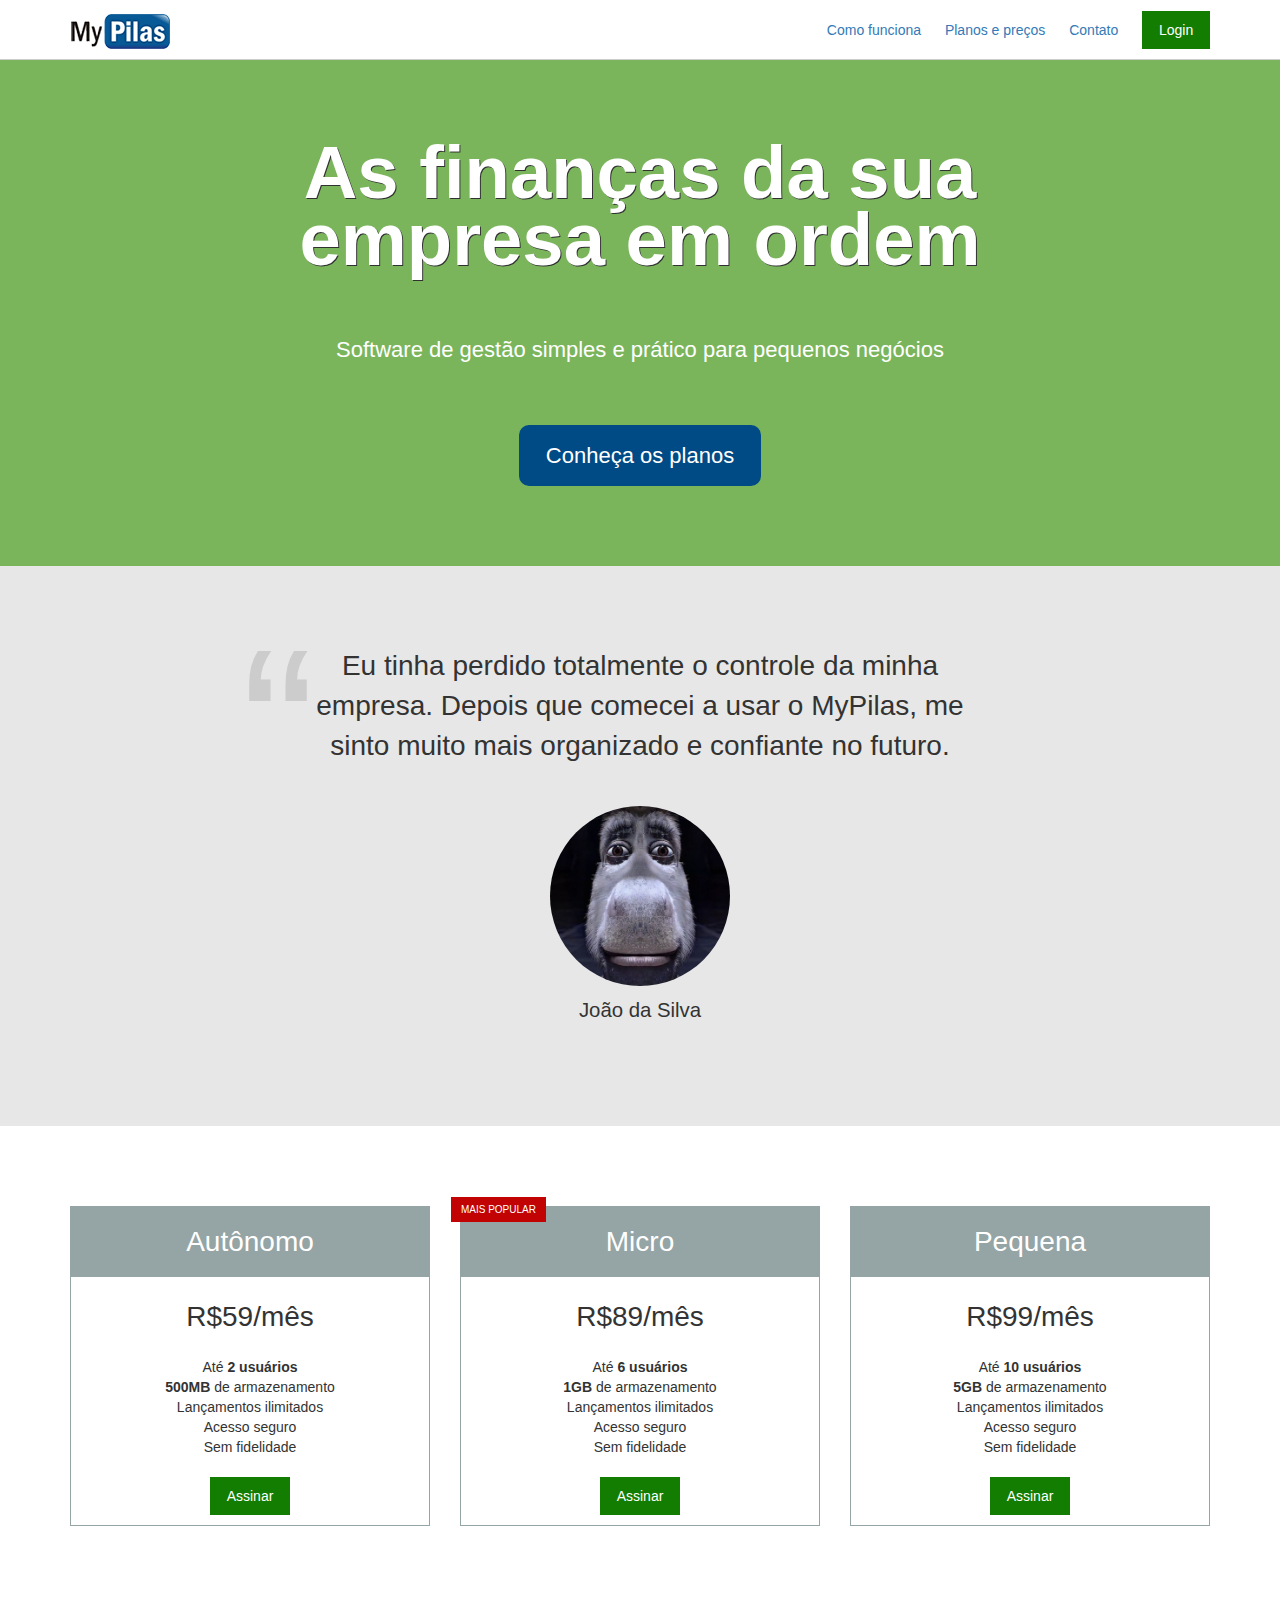
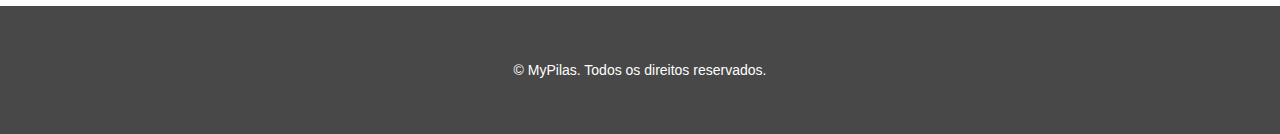
<file: index.html>
<!DOCTYPE html>
<html lang="pt-BR">
  <head>
    <meta charset="utf-8">
    <meta name="viewport" content="width=device-width, initial-scale=1">

    <title>MyPilas</title>

    <link rel="stylesheet" href=CSS/bootstrap-grid-prj.css>
    <link rel="stylesheet" href=CSS/base.css>
    <link rel="stylesheet" href="CSS/layout.css">
    <link rel="stylesheet" href="CSS/componentes.css">
  </head>
  <body>

    <header class="layout-cabecalho  layout-cabecalho--home">
      <div class="container">

        <nav class="navegacao">
          <img src="./imagens/logo.png" width="100" height="35" alt="MyPilas">

          <div class="navegacao__menu">
            <button class="botao-chaveador"></button>

            <ul class="menu">
              <li class="menu__item">
                <a href="#">Como funciona</a>
              </li>
              <li class="menu__item">
                <a href="#planos">Planos e preços</a>
              </li>
              <li class="menu__item">
                <a href="#">Contato</a>
              </li>
              <li class="menu__item  menu__item--botao">
                <a href="#" class="botao  botao--login">Login</a>
              </li>
            </ul>
          </div>
        </nav>
      </div>
    </header>

    <section class="layout-chamada">
      <div class="container">

        <div class="chamada">
          <h1 class="chamada__titulo">As finanças da sua empresa em ordem</h1>
          <p class="chamada__subtitulo">Software de gestão simples e prático para pequenos negócios</p>

          <div class="chamada__acao">
            <a href="#planos" class="botao  botao--principal">Conheça os planos</a>
          </div>
        </div>

      </div>
    </section>

    <div class="layout-depoimento">
      <div class="container">
        
        <div class="depoimento">
          <blockquote>
            Eu tinha perdido totalmente o controle da minha empresa.
            Depois que comecei a usar o MyPilas, me sinto muito mais organizado e confiante no futuro.
          </blockquote>

          <div class="depoimento__autor">
            <img src="./imagens/joao-da-silva.PNG" width="180" height="180" alt="João da Silva">
            <p>João da Silva</p>
          </div>
        </div>

      </div>
    </div>

    <div id="planos" class="layout-planos">
      <div class="container">
        <div class="row">
          <div class="col-sm-4">

            <article class="plano">
              <h2 class="plano__cabecalho">Autônomo</h2>
              <div class="plano__preco">R$59/mês</div>
              <ul class="plano__caracteristicas">
                <li>Até <strong>2 usuários</strong></li>
                <li><strong>500MB</strong> de armazenamento</li>
                <li>Lançamentos ilimitados</li>
                <li>Acesso seguro</li>
                <li>Sem fidelidade</li>
              </ul>
              <footer class="plano__rodape">
                <a href="assine.html" class="botao  botao--assinar">Assinar</a>
              </footer>
            </article>

          </div>
          <div class="col-sm-4">

            <article class="plano  plano--mais-popular">
              <h2 class="plano__cabecalho">Micro</h2>
              <div class="plano__preco">R$89/mês</div>
              <ul class="plano__caracteristicas">
                <li>Até <strong>6 usuários</strong></li>
                <li><strong>1GB</strong> de armazenamento</li>
                <li>Lançamentos ilimitados</li>
                <li>Acesso seguro</li>
                <li>Sem fidelidade</li>
              </ul>
              <footer class="plano__rodape">
                <a href="assine.html" class="botao  botao--assinar">Assinar</a>
              </footer>
            </article>

          </div>
          <div class="col-sm-4  ultima-coluna">

            <article class="plano">
              <h2 class="plano__cabecalho">Pequena</h2>
              <div class="plano__preco">R$99/mês</div>
              <ul class="plano__caracteristicas">
                <li>Até <strong>10 usuários</strong></li>
                <li><strong>5GB</strong> de armazenamento</li>
                <li>Lançamentos ilimitados</li>
                <li>Acesso seguro</li>
                <li>Sem fidelidade</li>
              </ul>
              <footer class="plano__rodape">
                <a href="assine.html" class="botao  botao--assinar">Assinar</a>
              </footer>
            </article>

          </div>
        </div>
      </div>
    </div>

    <footer class="layout-rodape">
      <div class="container">
        <p>&copy; MyPilas. Todos os direitos reservados.</p>
      </div>
    </footer>

    <script src=JavaScripts/app.js></script>

  </body>
</html>
</file>
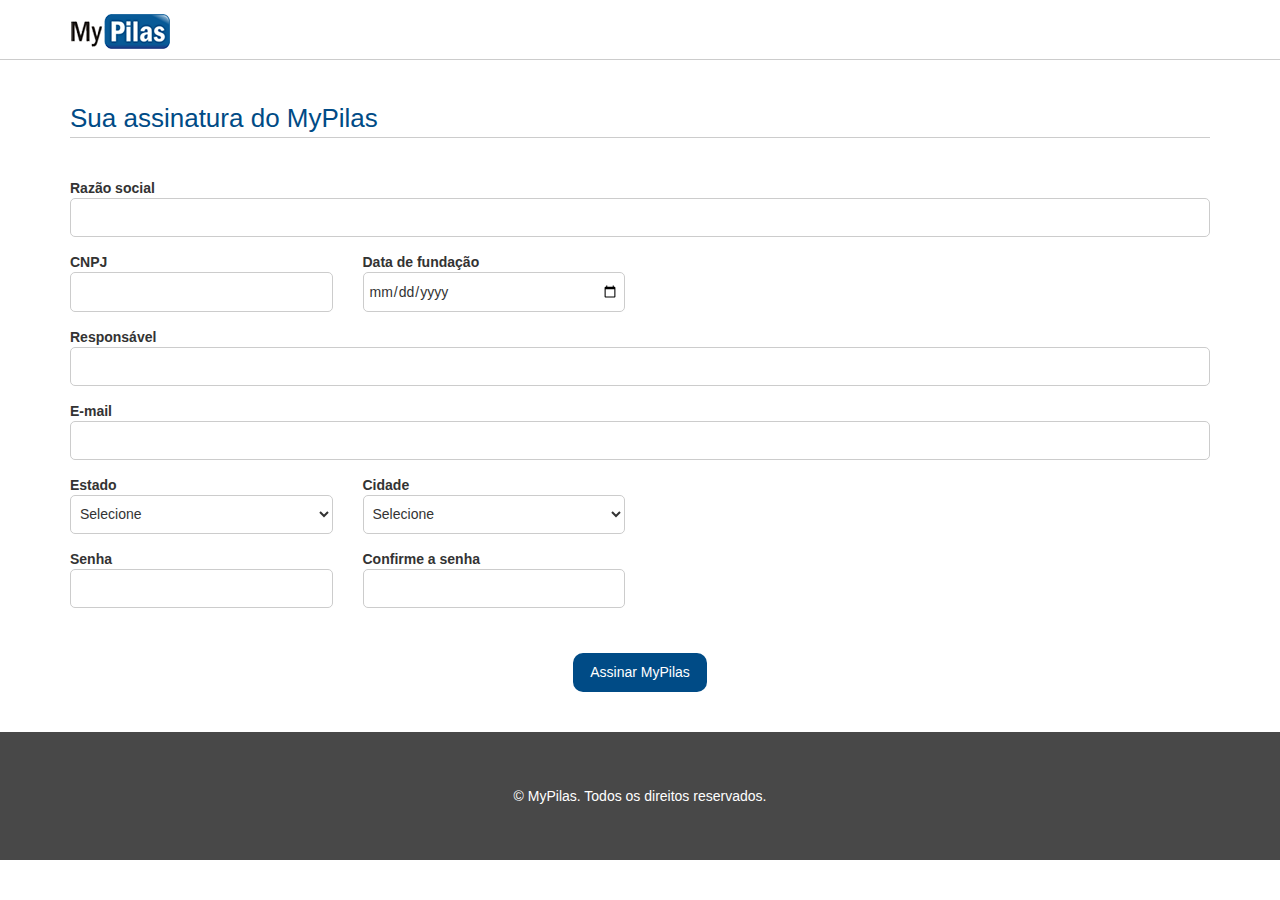
<file: assine.html>
<!DOCTYPE html>
<html lang="pt-BR">
  <head>
    <meta charset="utf-8">
    <meta name="viewport" content="width=device-width, initial-scale=1">

    <title>MyPilas</title>

    <link rel="stylesheet" href="CSS/bootstrap-grid-prj.css">
    <link rel="stylesheet" href="CSS/base.css">
    <link rel="stylesheet" href="CSS/layout.css">
    <link rel="stylesheet" href="CSS/componentes.css">
  </head>

  <body>

    <header class="layout-cabecalho">
      <div class="container">

        <nav class="navegacao  navegacao--assinatura">
          <a href="index.html"><img src="imagens/logo.png" width="100" height="35" alt="MyPilas" /></a>
        </nav>
        
      </div>
    </header>

    <main class="layout-assinatura">
      <div class="container">

        <form action="#" method="post">
          <h1 class="titulo-formulario">Sua assinatura do MyPilas</h1>

          <div class="grupo-entrada">
            <label for="razao-social">Razão social</label>
            <input id="razao-social" name="razaoSocial" type="text" class="campo" required>
          </div>

          <div class="row">
            <div class="col-sm-3">
              <div class="grupo-entrada">
                <label for="cnpj">CNPJ</label>
                <input id="cnpj" name="cnpj" type="text" class="campo" required>
              </div>
            </div>
            <div class="col-sm-3">
              <div class="grupo-entrada">
                <label for="data-nascimento">Data de fundação</label>
                <input id="data-nascimento" name="dataFundacao" type="date" class="campo" required>
              </div>
            </div>
          </div>

          <div class="grupo-entrada">
            <label for="responsavel">Responsável</label>
            <input id="responsavel" name="responsavel" type="text" class="campo" required>
          </div>

          <div class="grupo-entrada">
            <label for="email">E-mail</label>
            <input id="email" type="email" class="campo" required>
          </div>

          <div class="row">
            <div class="col-sm-3">
              <div class="grupo-entrada">
                <label for="estado">Estado</label>
                <select id="estado" name="estado" class="campo">
                  <option>Selecione</option>
                  <option value="MG">Minas Gerais</option>
                  <option value="SP">São Paulo</option>
                  <option value="CE">Ceará</option>
                </select>
              </div>
            </div>
            <div class="col-sm-3">
              <div class="grupo-entrada">
                <label for="cidade">Cidade</label>
                <select id="cidade" class="campo">
                  <option>Selecione</option>
                  <option value="1">Uberlândia</option>
                  <option value="2">São Paulo</option>
                  <option value="3">Fortaleza</option>
                </select>
              </div>
            </div>
          </div>

          <div class="row">
            <div class="col-sm-3">
              <div class="grupo-entrada">
                <label for="senha">Senha</label>
                <input id="senha" type="password" class="campo" required>
              </div>
            </div>
            <div class="col-sm-3">
              <div class="grupo-entrada">
                <label for="confirmacao-senha">Confirme a senha</label>
                <input id="confirmacao-senha" type="password" class="campo" required>
              </div>
            </div>
          </div>

          <div style="text-align: center; margin-top: 30px">
            <input type="submit" value="Assinar MyPilas" class="botao  botao--principal">
          </div>
        </form>

      </div>
    </main>

    <footer class="layout-rodape">
      <div class="container">
        <p>&copy; MyPilas. Todos os direitos reservados.</p>
      </div>
    </footer>

  </body>

</html>
</file>
<file: CSS/layout.css>
.layout-cabecalho {
    height: 60px;
    line-height: 60px;
    border-bottom: 1px solid #ccc;
  
    background-color: #fff;
  }
  
  .layout-cabecalho--home {
    position: fixed;
    top: 0;
    left: 0;
    right: 0;
    z-index: 9999;
  }
  
  .layout-planos {
    padding: 80px 0;
  }
  
  .layout-chamada {
    padding: 80px 0;
    margin-top: 60px;
  
    background-color: #7ab55c;
  }
  
  .layout-depoimento {
    padding: 80px 0;
    background-color: #e7e7e7;
  }
  
  .layout-rodape {
    padding: 40px 0;
  
    background-color: #484848;
  
    color: #fff;
    text-align: center;
  }
  
  @media(max-width: 749px) {
    .layout-planos .row > div:not(.ultima-coluna) {
      margin-bottom: 40px;
    }
  }
  
  .layout-assinatura {
    padding: 40px 0;
  }
</file>
<file: CSS/componentes.css>
/*--------------------*\
  PLANO
\*--------------------*/
.plano {
    position: relative;
  
    padding: 10px;
    border: 1px solid #95a4a5;
  
    font-size: 1.4rem; /* 14px */
  }
  
  .plano--mais-popular::after {
    position: absolute;
    top: -10px;
    left: -10px;
  
    padding: 0 10px;
  
    background-color: #c20303;
    color: #fff;
  
    font-size: 0.7142em; /* 10px */
    line-height: 2.5;
  
    content: "MAIS POPULAR";
  }
  
  .plano__cabecalho {
    margin: -10px;
    margin-bottom: 0;
  
    background-color: #95a4a5;
    color: #fff;
  
    text-align: center;
    line-height: 2.5;
    font-weight: normal;
    font-size: 2em;
  }
  
  .plano__preco {
    margin: 20px 0;
  
    text-align: center;
    font-size: 2em;
  }
  
  .plano__caracteristicas {
    padding: 0;
    margin: 20px 0;
  
    font-size: 1em;
  
    list-style: none;
  }
  
  .plano__caracteristicas > li {
    text-align: center;
  }
  
  .plano__rodape {
    text-align: center;
  }
  
  
  /*--------------------*\
    BOTAO
  \*--------------------*/
  .botao {
    display: inline-block;
    padding: 0.8em 1.2em;
  
    background-color: #bbb;
    color: #fff;
    border: none;
  
    line-height: normal;
    font-size: 1em;
    text-decoration: none;
  }
  
  .botao:hover, .botao:focus {
    background-color: #aaa;
    color: #fff;
  
    text-decoration: none;
  }
  
  .botao--assinar, .botao--login {
    background-color: #127d00;
  }
  
  .botao--assinar:hover, .botao--assinar:focus,
  .botao--login:hover, .botao--login:focus {
    background-color: #0e6400;
  }
  
  .botao--principal {
    border-radius: 10px;
  
    background-color: #004b86;
  }
  
  .botao--principal:hover, .botao--principal:focus {
    background-color: #003b6a;
  }
  
  
  /*--------------------*\
    CHAMADA
  \*--------------------*/
  .chamada {
    font-size: 1.6rem; /* 1.6 * 10px = 16px */
    text-align: center;
  }
  
  .chamada__titulo {
    margin: 0;
  
    color: #fff;
  
    font-size: 3.375em; /* 54px / 16px = 3.375 */
    line-height: 0.9;
    text-shadow: 1px 1px #313131;
  }
  
  .chamada__subtitulo {
    margin: 60px 0;
  
    color: #fff;
  
    font-size: 1em;
  }
  
  .chamada__acao {
    font-size: 1em;
  }
  
  @media(min-width: 992px) {
    .chamada {
      padding-left: 10%;
      padding-right: 10%;
  
      font-size: 2.2rem; /* 2.2 * 10px = 22px */
    }
  }
  
  
  /*--------------------*\
    DEPOIMENTO
  \*--------------------*/
  .depoimento {
    font-size: 2.2rem; /* 22px */
  }
  
  @media(min-width: 992px) {
    .depoimento {
      padding-left: 15%;
      padding-right: 15%;
  
      font-size: 2.8rem;
    }
  }
  
  .depoimento > blockquote {
    position: relative;
  
    margin: 0;
    padding: 0 60px;
  
    text-align: center;
    font-size: 1em;
  }
  
  .depoimento > blockquote::before {
    position: absolute;
    left: 0;
    top: -0.35em;
  
    color: #ccc;
  
    font-size: 8em; /* 176px */
  
    content: "\201C";
  }
  
  .depoimento__autor {
    margin-top: 40px;
  
    text-align: center;
    font-size: 0.7272em;
  }
  
  .depoimento__autor > img {
    border-radius: 50%;
  }
  
  .depoimento__autor > p {
    margin-top: 10px;
  }
  
  
  /*--------------------*\
    NAVEGACAO
  \*--------------------*/
  .navegacao__menu {
    float: right;
  }
  
  
  /*--------------------*\
    BOTAO-CHAVEADOR
  \*--------------------*/
  .botao-chaveador {
    width: 24px;
    height: 24px;
    border: 0;
  
    background: none;
    background-image: url(imagens/bars.png);
  
    outline: none;
  }
  
  @media(min-width: 992px) {
    .botao-chaveador {
      display: none;
    }
  }
  
  
  /*--------------------*\
    MENU
  \*--------------------*/
  .menu {
    margin: 0;
  
    font-size: 1.4rem;
  
    list-style: none;
  }
  
  @media(max-width: 991px) {
  
    .menu {
      position: fixed;
      top: 0;
      left: 0;
      bottom: 0;
  
      display: none;
      width: 200px;
      padding: 20px;
      border-right: 1px solid #eee;
  
      background-color: #fbfbfb;
    }
  
    .menu--exibindo {
      display: block;
    }
  
    .menu__item {
      display: block;
  
      line-height: 3;
    }
  
    .menu__item--botao {
      margin-top: 20px;
    }
  
  }
  
  @media(min-width: 992px) {
  
    .menu__item {
      display: inline-block;
      padding-right: 20px;
    }
  
    .menu__item:last-of-type {
      padding-right: 0px;
    }
  
  }
  
  
  /*--------------------*\
    TITULO-FORMULARIO
  \*--------------------*/
  .titulo-formulario {
    margin: 0;
    margin-bottom: 40px;
    
    border-bottom: 1px solid #ccc;
  
    font-size: 2.6rem;
    font-weight: normal;
    color: #004b86;
  }
  
  
  
  /*--------------------*\
    GRUPO-ENTRADA
  \*--------------------*/
  .grupo-entrada {
    margin-bottom: 15px;
  }
  
  .grupo-entrada > label {
    display: block;
  
    font-weight: bold;
  }
  
  /*--------------------*\
    CAMPO
  \*--------------------*/
  .campo {
    display: block;
    width: 100%;
    height: 2.8em;
  
    padding: 5px;
    border: 1px solid #ccc;
    border-radius: 5px;
  
    background-color: #fff;
  
    font-size: 1.4rem;
  }
</file>
<file: CSS/base.css>
html {
    font-size: 62.5%; /* 10px */
  }
  
  body {
    margin: 0;
  
    font-family: Arial, Helvetica, sans-serif;
    font-size: 1.4rem;
  }
</file>
